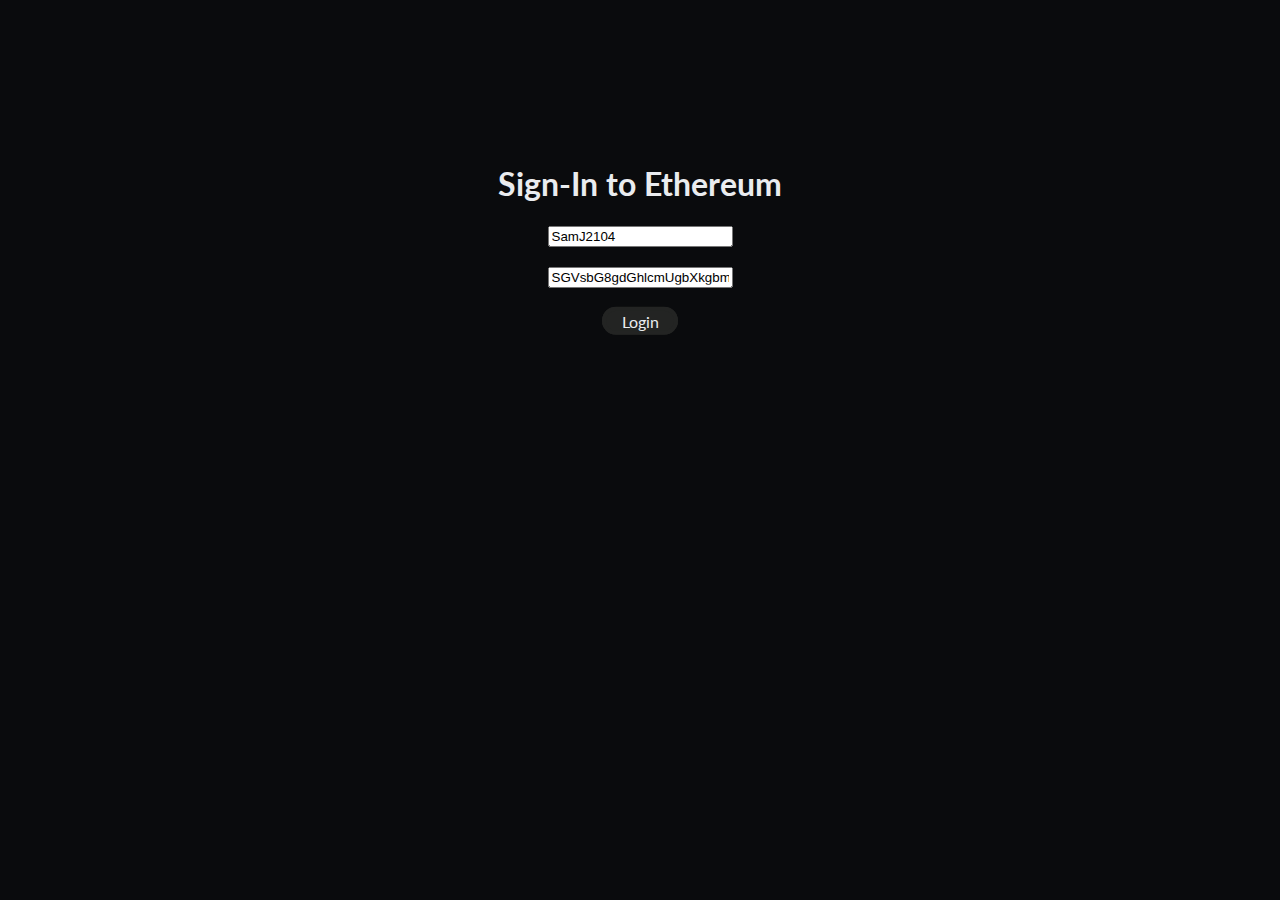
<file: index.html>
<!DOCTYPE html>
<html lang="en">
<head>
    <meta charset="UTF-8">
    <meta name="viewport" content="width=device-width, initial-scale=1.0">
    <title>Ethereum</title>
    <link rel="manifest" href="/site.webmanifest">
    <link rel="stylesheet" href="style.css">
    <link href="https://fonts.googleapis.com/css2?family=Lato:ital,wght@0,100;0,300;0,400;0,700;0,900;1,100;1,300;1,400;1,700;1,900&display=swap" rel="stylesheet">
    <link rel="apple-touch-icon" sizes="180x180" href="/apple-touch-icon.png">
    <link rel="icon" type="image/png" sizes="32x32" href="/favicon-32x32.png">
    <link rel="icon" type="image/png" sizes="16x16" href="/favicon-16x16.png">
</head>
<body>
    <iframe  id="logged-in"src="logged-in.html" style="display:none;"></iframe>
<div id="signin">
    <div id="login">
    <h1>Sign-In to Ethereum</h1>
    <input placeholder="Ethereum ID" value="SamJ2104">
    <br><br>
    <input placeholder="Authentication Token" value="SGVsbG8gdGhlcmUgbXkgbmFtZSBpcyBzYW0gbG9sIGkgbGlrZSB0dXJ0bGVz">
    <br><br>
    <button type="submit" id="loginbtn">Login</button>
    </div>
</div>
    <script>
        document.getElementById("loginbtn").onclick = function(){
            document.getElementById("logged-in").style.display = "block";
            document.getElementById("signin").style.display = "none";
        }
    </script>
</body>
</html>
</file>
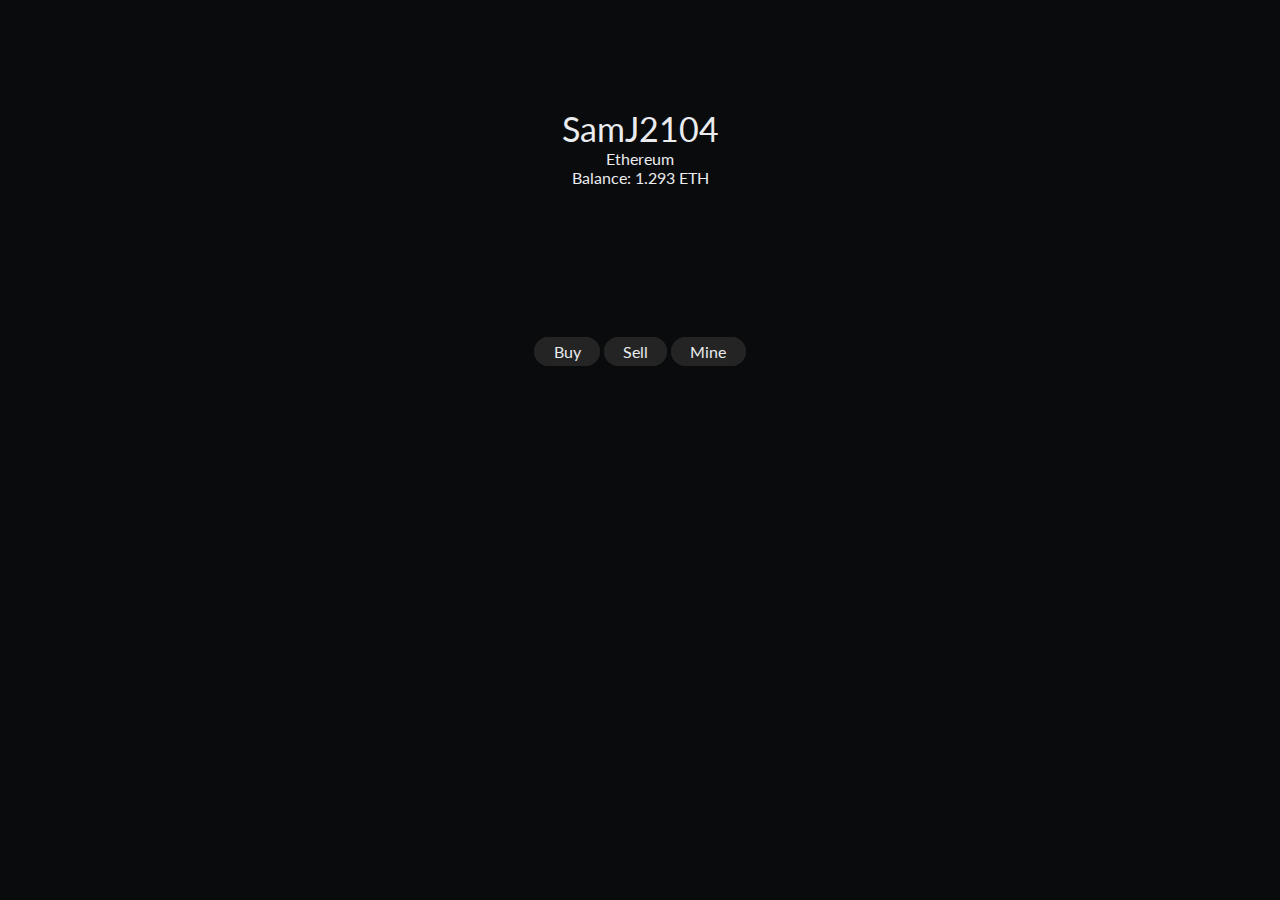
<file: logged-in.html>
<!DOCTYPE html>
<html lang="en">
<head>
    <meta charset="UTF-8">
    <meta name="viewport" content="width=device-width, initial-scale=1.0">
    <title>Document</title>
    <link rel="stylesheet" href="style.css">
    <link href="https://fonts.googleapis.com/css2?family=Lato:ital,wght@0,100;0,300;0,400;0,700;0,900;1,100;1,300;1,400;1,700;1,900&display=swap" rel="stylesheet">
</head>
<body>
    <div id="namebox">
    <a style="font-size:34px":>SamJ2104</a> <br>
    Ethereum
    </div>
    Balance: 1.293 ETH
    
    <div id="options">
    <button class="optionbtns">Buy</button>
    <button class="optionbtns">Sell</button>
    <button class="optionbtns" id="mine">Mine</button>
    <br>
    <br>
    <br>
    <div id="mining">
        <p id="miningtext"></p>
        <p id="n1"></p>
        <p id="n2"></p>
        <p id="n3"></p>
        <p id="n4"></p>
        <p id="n5"></p>
        <p id="charged"></p>
    </div>
    </div>

<script>
    const sleep = (delay) => new Promise((resolve) => setTimeout(resolve, delay))
    const minefunc = async () => {    
    await sleep(500)
    document.getElementById("miningtext").textContent = "Mining...";
    await sleep(3000)
    document.getElementById("n1").textContent = "+ £2.87";
    await sleep(3600)
    document.getElementById("n2").textContent = "+ £8.92";
    await sleep(4200)
    document.getElementById("n3").textContent = "+ £23.87";
    await sleep(2200)
    document.getElementById("n4").textContent = "+ £1.87";
    await sleep(2300)
    document.getElementById("n1").textContent = "+ £4.98";
    document.getElementById("n1").style.color = "rgb(255, 137, 0)"
    await sleep(3600)
    document.getElementById("n2").textContent = "+ £10.23";
    document.getElementById("n2").style.color = "rgb(255, 187, 0)"
    await sleep(4200)
    document.getElementById("n3").textContent = "+ £48.83";
    document.getElementById("n3").style.color = "rgb(0, 255, 238)"
    await sleep(2200)
    document.getElementById("n4").textContent = "+ £2.38";
    document.getElementById("n4").style.color = "rgb(255, 17, 0)"
    await sleep(2300)
    document.getElementById("n1").textContent = "+ £7.89";
    document.getElementById("n1").style.color = "rgb(255, 134, 0)"
    await sleep(3600)
    document.getElementById("n2").textContent = "+ £87.53";
    document.getElementById("n2").style.color = "rgb(4, 0, 255)"
    await sleep(4200)
    document.getElementById("n3").textContent = "+ £148.27";
    document.getElementById("n3").style.color = "rgb(128, 0, 255)"
    await sleep(1200)
    document.getElementById("n4").textContent = "+ £132.92";
    document.getElementById("n4").style.color = "rgb(93, 0, 255)"
    await sleep(2300)
    document.getElementById("charged").textContent = "Checks Complete, Running in Background";
}


    document.getElementById("mine").onclick = function(){
    minefunc()
}
</script>
</body>
</html>
</file>
<file: style.css>
#login {
    text-align: center;
    transform: translate(0%, 25%);

}
body{
    background-color: rgb(10, 11, 13);
    color:#EAECEF;
    font-family: "Lato";
    text-align: center;
    transform: translate(0%, 100px);
}
#loginbtn{
    cursor: pointer;
    outline: none;
    border: none;
    background-color: #232423;
    padding: 0.3em 1.2em;
    border-radius: 30px;
    font-size: 1rem;
    font-weight: 400;
    color: #EAECEF;
    background-size: 100% 100%;
    box-shadow: 0 0 0 4px #232423 inset;
    font-family: "lato";
}
#options{
    transform: translate(0%, 150px);
}
.optionbtns{
    cursor: pointer;
    outline: none;
    border: none;
    background-color: #232423;
    padding: 0.3em 1.2em;
    border-radius: 30px;
    font-size: 1rem;
    font-weight: 400;
    color: #EAECEF;
    background-size: 100% 100%;
    box-shadow: 0 0 0 4px #232423 inset;
    font-family: "lato";
}
#logged-in{
    background: #000;
    border: none;         /* Reset default border */
    height: 100vh;        /* Viewport-relative units */
    width: 100vw;
}
::-webkit-scrollbar {
    width: 0px;
    height: 0px;
}
#n1 {
    color: rgb(255, 38, 0);
}
#n2 {
    color: rgb(255, 72, 0);
}
#n3{
    color: chartreuse;
}
#n4{
    color: rgb(255, 38, 0);
}
</file>
